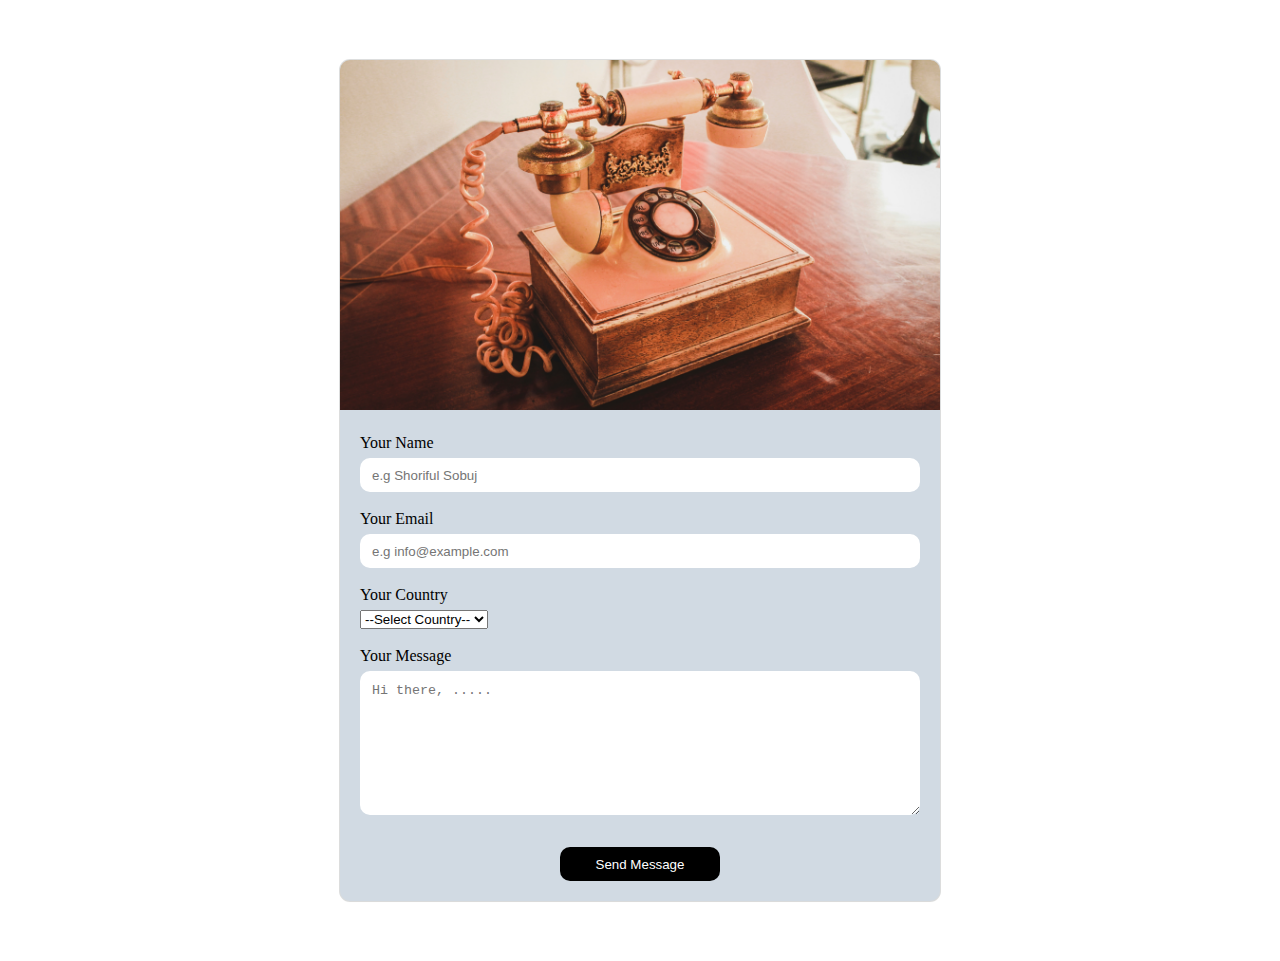
<file: day1/index.html>
<!DOCTYPE html>
<html lang="en">
  <head>
    <meta charset="UTF-8" />
    <meta name="viewport" content="width=device-width, initial-scale=1.0" />
    <title>HTML CSS Contact Form</title>
    <link rel="stylesheet" href="style.css" />
  </head>
  <body>
    <main>
      <section class="form-wrapper">
        <div class="form-img">
          <img src="./img/phone.jpg" alt="Phone Img" />
        </div>
        <form action="https://formspree.io/f/xdovjekj" method="POST">
          <!-- your name -->
          <label for="name">Your Name</label>
          <input
            type="text"
            placeholder="e.g Shoriful Sobuj"
            id="name"
            name="name"
          />
          <br />
          <br />
          <!-- your email -->
          <label for="email">Your Email</label>
          <input
            type="email"
            name="email"
            id="email"
            placeholder="e.g info@example.com"
          />
          <br />
          <br />
          <label for="country">Your Country</label>
          <select name="country" id="content">
            <option value="">--Select Country--</option>
            <option value="bangladesh">Bangladesh</option>
            <option value="pakistan">Pakistan</option>
            <option value="srilanka">Srilanka</option>
            <option value="chin">Chin</option>
          </select>
          <br />
          <br />
          <!-- submit btn -->
          <label for="message">Your Message</label>
          <textarea
            name="message"
            id="message"
            cols="30"
            rows="8"
            placeholder="Hi there, ....."
          ></textarea>
          <br />
          <br />
          <div class="btn">
            <input type="submit" value="Send Message" id="submit" />
          </div>
        </form>
      </section>
    </main>
  </body>
</html>
</file>
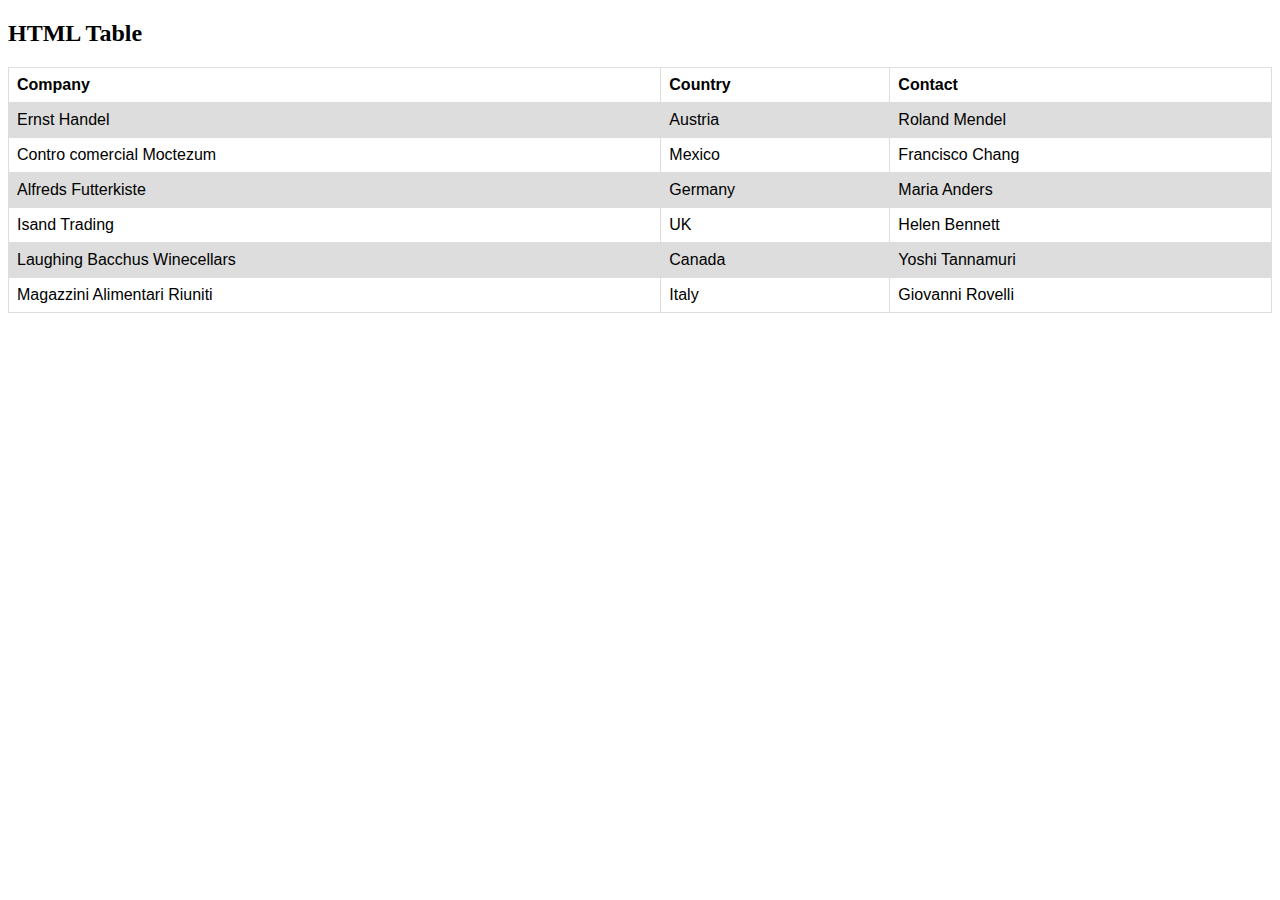
<file: day2/index.html>
<!DOCTYPE html>
<html lang="en">
  <head>
    <meta charset="UTF-8" />
    <meta name="viewport" content="width=device-width, initial-scale=1.0" />
    <title>HTML Table</title>
    <link rel="stylesheet" href="style.css" />
  </head>
  <body>
    <h2>HTML Table</h2>
    <table>
      <tr>
        <th>Company</th>
        <th>Country</th>
        <th>Contact</th>
      </tr>
      <tr>
        <td>Ernst Handel</td>
        <td>Austria</td>
        <td>Roland Mendel</td>
      </tr>
      <tr>
        <td>Contro comercial Moctezum</td>
        <td>Mexico</td>
        <td>Francisco Chang</td>
      </tr>
      <tr>
        <td>Alfreds Futterkiste</td>
        <td>Germany</td>
        <td>Maria Anders</td>
      </tr>
      <tr>
        <td>Isand Trading</td>
        <td>UK</td>
        <td>Helen Bennett</td>
      </tr>
      <tr>
        <td>Laughing Bacchus Winecellars</td>
        <td>Canada</td>
        <td>Yoshi Tannamuri</td>
      </tr>
      <tr>
        <td>Magazzini Alimentari Riuniti</td>
        <td>Italy</td>
        <td>Giovanni Rovelli</td>
      </tr>
    </table>
  </body>
</html>
</file>
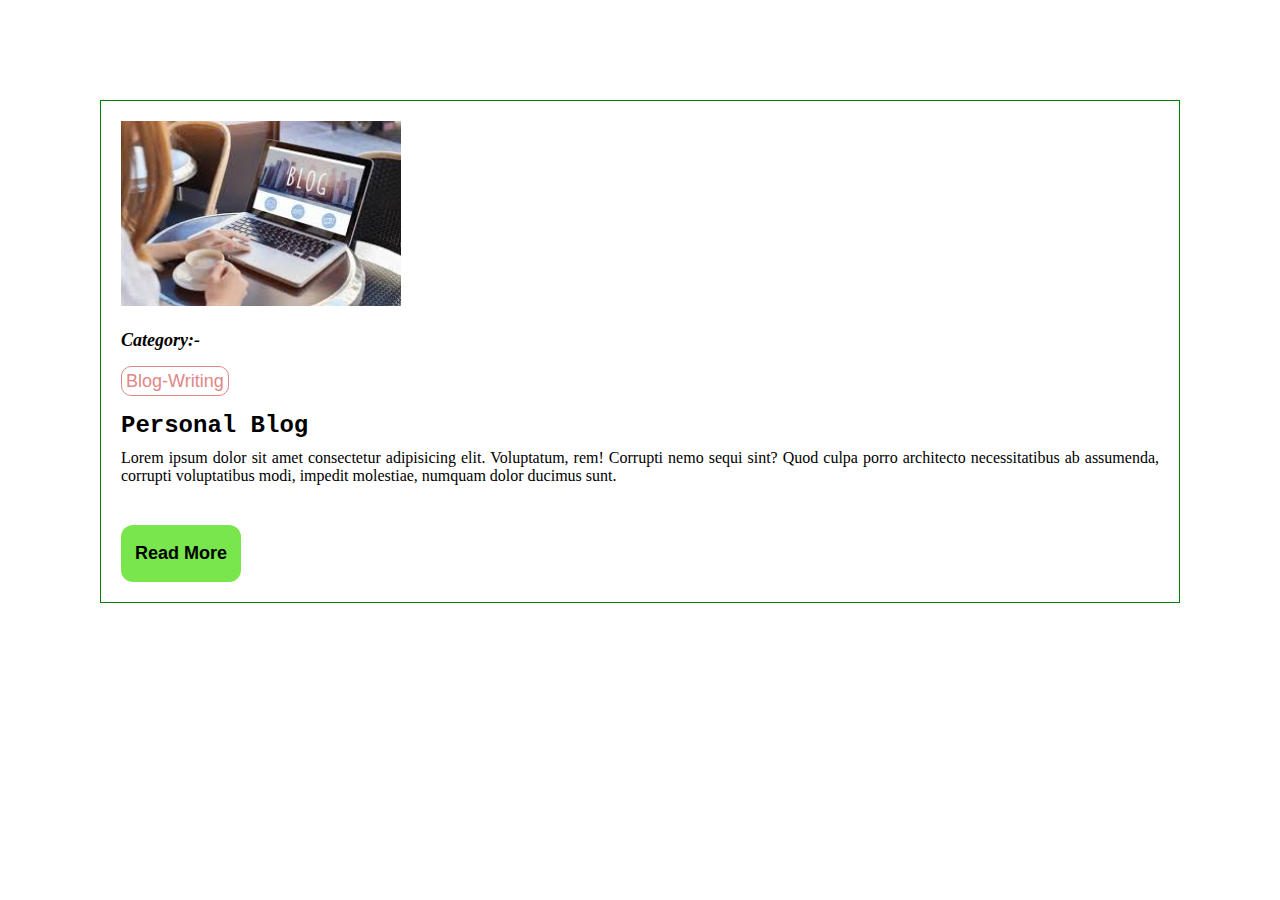
<file: day3/index.html>
<!DOCTYPE html>
<html lang="en">
  <head>
    <meta charset="UTF-8" />
    <meta name="viewport" content="width=device-width, initial-scale=1.0" />
    <title>HTML Blog</title>
    <link rel="stylesheet" href="style.css" />
  </head>
  <body>
    <div class="card">
      <div class="img">
        <img class="blog-img" src="blog.jpeg" alt="Blog img" />
      </div>

      <div class="capsule">
        <h4>Category:-</h4>
        <span>Blog-Writing</span>
      </div>

      <div class="content">
        <h2>Personal Blog</h2>
        <p>
          Lorem ipsum dolor sit amet consectetur adipisicing elit. Voluptatum,
          rem! Corrupti nemo sequi sint? Quod culpa porro architecto
          necessitatibus ab assumenda, corrupti voluptatibus modi, impedit
          molestiae, numquam dolor ducimus sunt.
        </p>
      </div>

      <div class="btn-primary">
        <button class="btn">Read More</button>
      </div>
    </div>
  </body>
</html>
</file>
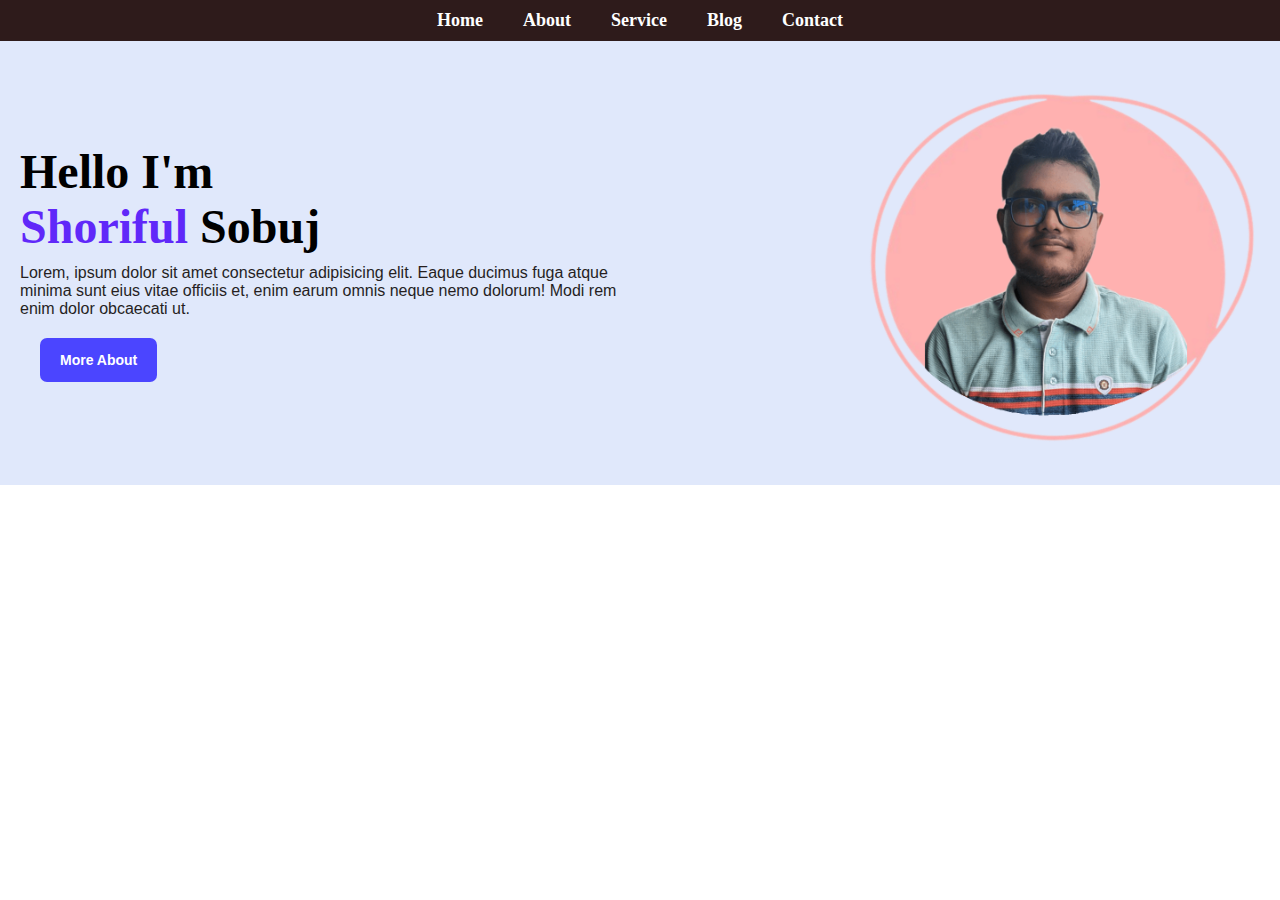
<file: day4/index.html>
<!DOCTYPE html>
<html lang="en">
  <head>
    <meta charset="UTF-8" />
    <meta name="viewport" content="width=device-width, initial-scale=1.0" />
    <title>Document</title>
    <link rel="stylesheet" href="style.css" />
  </head>
  <body>
    <div class="header">
      <nav>
        <ul>
          <li><a href="#">Home</a></li>
          <li><a href="#">About</a></li>
          <li><a href="#">Service</a></li>
          <li><a href="#">Blog</a></li>
          <li><a href="#">Contact</a></li>
        </ul>
      </nav>
    </div>

    <div class="contener">
      <div class="hero">
        <div class="hero-info">
          <h1>Hello I'm <br /><span>Shoriful</span> Sobuj</h1>
          <p>
            Lorem, ipsum dolor sit amet consectetur adipisicing elit. Eaque
            ducimus fuga atque minima sunt eius vitae officiis et, enim earum
            omnis neque nemo dolorum! Modi rem enim dolor obcaecati ut.
          </p>
          <button class="btn">More About</button>
        </div>
        <div class="img">
          <img class="heor-img" src="sobuj.png" alt="sobuj" />
        </div>
      </div>
    </div>
  </body>
</html>
</file>
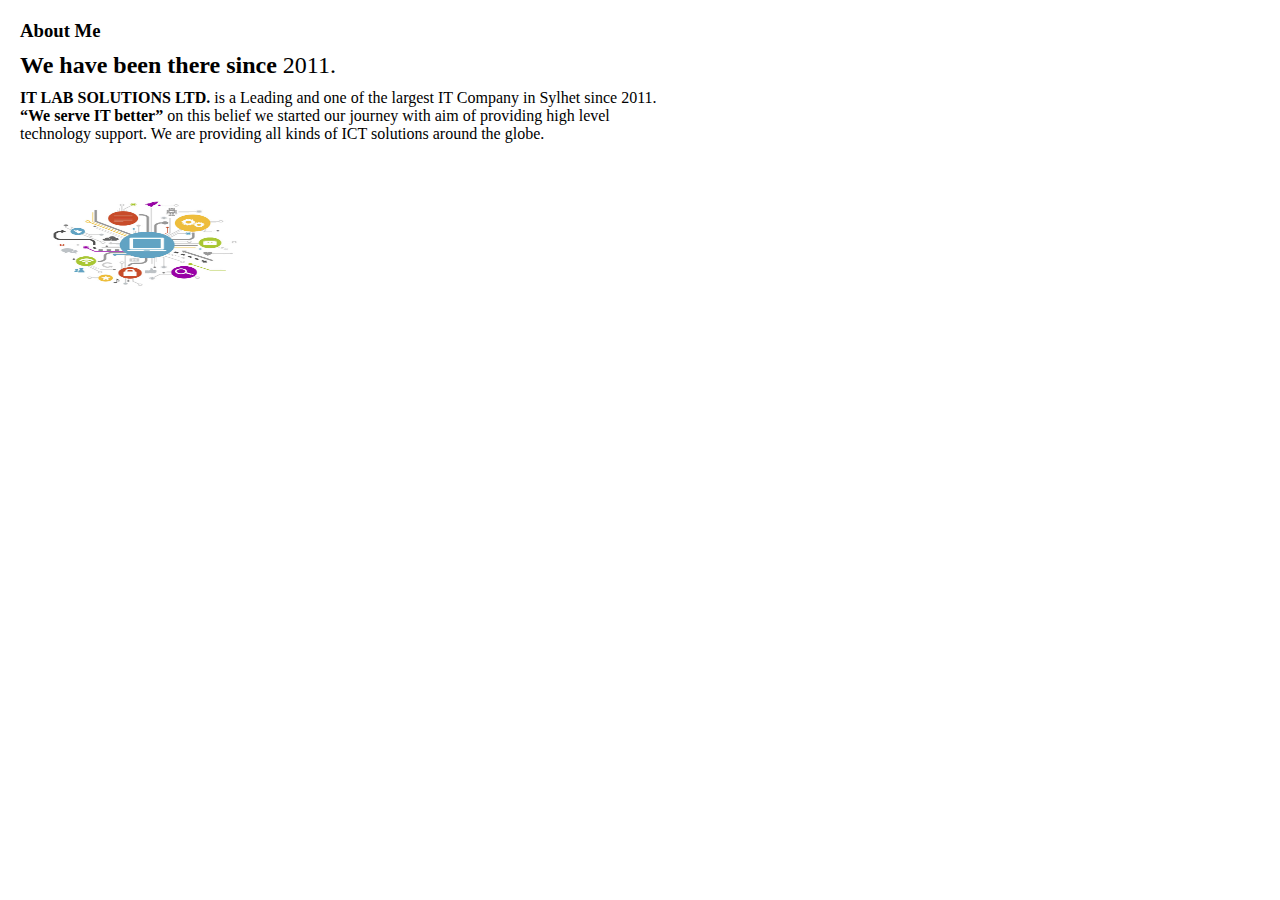
<file: day5/index.html>
<!DOCTYPE html>
<html lang="en">
  <head>
    <meta charset="UTF-8" />
    <meta name="viewport" content="width=device-width, initial-scale=1.0" />
    <title>Document</title>
    <link rel="stylesheet" href="style.css" />
  </head>
  <body>
    <div class="container">
      <div class="child-one">
        <h3>About Me</h3>
        <h2><span>We have been there since</span> 2011.</h2>
        <p>
          <span>IT LAB SOLUTIONS LTD.</span> is a Leading and one of the largest
          IT Company in Sylhet since 2011. <span>“We serve IT better”</span> on
          this belief we started our journey with aim of providing high level
          technology support. We are providing all kinds of ICT solutions around
          the globe.
        </p>
      </div>
      <div class="child-two">
        <img src="Banner.jpg" alt="Banner" />
      </div>
    </div>
  </body>
</html>
</file>
<file: day1/style.css>
* {
  padding: 0;
  margin: 0;
  box-sizing: border-box;
}

main {
  padding: 20px;
}

.form-wrapper {
  max-width: 600px;
  margin: 40px auto;
  background-color: #d1dae3;
  box-shadow: rgba(0, 0, 0, 0.02) 0px 1px 3px 0px,
    rgba(27, 31, 35, 0.15) 0px 0px 0px 1px;
  border-radius: 10px;
}

.form-img img {
  height: 350px;
  width: 100%;
  object-fit: cover;
  border-radius: 10px 10px 0px 0px;
}

form {
  padding: 20px;
}

label {
  display: block;
  text-transform: capitalize;
  margin-bottom: 6px;
}

input,
#country {
  width: 100%;
  height: 34px;
  border: none;
  padding: 12px;
  border-radius: 10px;
}

textarea {
  width: 100%;
  border: none;
  padding: 12px;
  border-radius: 10px;
}

#country {
  font-size: 15px;
  padding: 0 10px;
}

#submit {
  background-color: black;
  color: white;
  width: 160px;
  margin: auto;
  padding: 10px;
}

.btn {
  text-align: center;
  margin-top: 10px;
}

#submit:hover {
  background-color: #1dbf73;
  cursor: pointer;
}
</file>
<file: day2/style.css>
table {
  font-family: arial, sans-serif;
  border-collapse: collapse;
  width: 100%;
}

td,
th {
  border: 1px solid #ddd;
  text-align: left;
  padding: 8px;
}

tr:nth-child(even) {
  background-color: #ddd;
}
</file>
<file: day3/style.css>
* {
  margin: 0;
  padding: 0;
}

.card {
  height: auto;
  width: auto;
  color: #000;
  margin: 100px;
  border: 1px solid green;
}

img {
  padding: 20px;
  height: 185px;
  width: 280px;
}

.capsule {
  padding: 0px 20px 0px 20px;
}

span {
  color: #e08787;
  font-size: 18px;
  font-family: "Gill Sans", sans-serif;
  border: 1px solid #e08787;
  padding: 4px;
  border-radius: 10px;
}

.content {
  padding: 20px;
}

.content h2 {
  font-size: 24px;
  font-weight: 700;
  padding-bottom: 10px;
  font-family: "Courier New", Courier;
}

h4 {
  padding-bottom: 20px;
  font-size: 18px;
  font-weight: 700;
  font-style: italic;
}
.content p {
  font-size: 16px;
  font-family: "Times New Roman", serif;
  text-align: justify;
}

.btn-primary {
  padding: 20px;
}

.btn {
  padding: 18px 14px 18px 14px;
  font-size: 18px;
  color: #000;
  font-weight: 700;
  border: none;
  background-color: #78e64c;
  border-radius: 12px;
  transition: 0.3s;
}

.btn:hover {
  padding: 18px 14px 18px 14px;
  font-size: 18px;
  color: #fff;
  font-weight: 700;
  border: none;
  background-color: #ff5424;
  border-radius: 12px;
  transition: 0.3s;
}
</file>
<file: day5/style.css>
* {
  margin: 0;
  padding: 0;
}

.container {
  justify-content: space-between;
}

img {
  width: 250px;
  height: 100px;
}

.child-one {
  width: 50%;
  padding: 20px;
}

.child-two {
  width: 50%;
  padding: 20px;
}

h3 {
  margin-bottom: 10px;
}

h2 {
  margin-bottom: 10px;
  font-weight: 500;
}

p {
  margin-bottom: 10px;
}

span {
  font-weight: 900;
  color: #000;
}
</file>
<file: day4/style.css>
/* Reset default margin and padding */
* {
  margin: 0;
  padding: 0;
}
/* Style for the header navigation */
.header {
  background-color: #2e1b1b;
}

nav ul {
  list-style: none;
  display: flex;
  justify-content: center;
  padding: 10px;
}

nav li {
  margin: 0 20px;
}

nav ul li a {
  text-decoration: none;
  color: #fff;
  font-weight: bold;
  font-size: 18px;
}

.contener {
  padding: 20px;
  background-color: #e0e8fb;
}

.hero {
  display: flex;
  align-items: center;
  justify-content: space-between;
}

.hero-info {
  width: 50%;
}

.hero-info h1 {
  font-size: 48px;
  font-weight: 600;
  padding-bottom: 10px;
}
.hero-info p {
  font-size: 16px;
  font-family: "Franklin Gothic Medium", "Arial Narrow", Arial, sans-serif;
  color: #261f1f;
  padding-bottom: 10px;
}

span {
  color: #6028f9;
}

.heor-img {
  height: 400px;
}

button {
  padding: 14px 20px 14px 20px;
  margin-top: 10px;
  margin-left: 20px;
  border: none;
  background-color: #4b45ff;
  border-radius: 7px;
  color: #fff;
  font-size: 14px;
  font-weight: 600;
}
</file>
